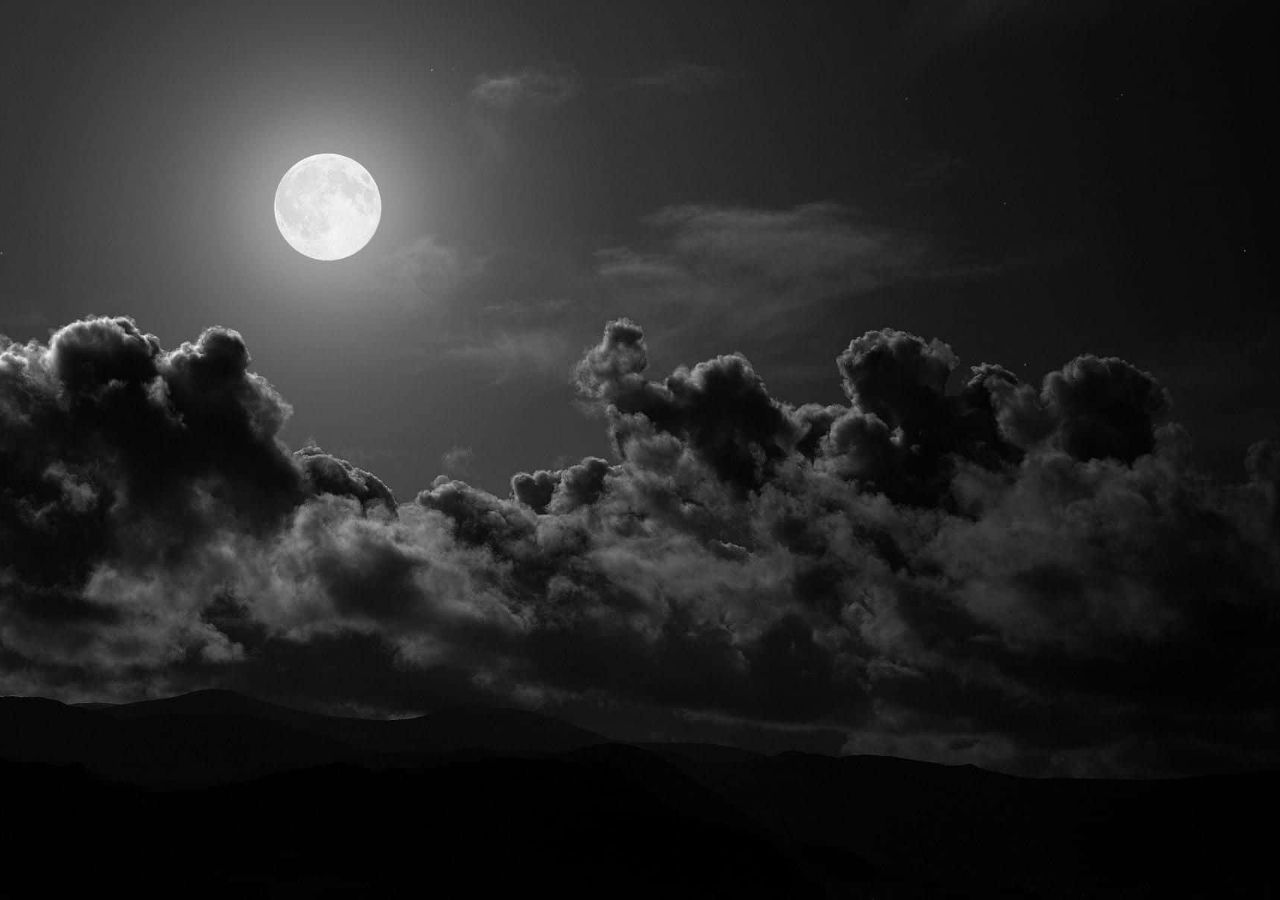
<file: CyberPenguin/CyberPenguin.html>
<!DOCTYPE html>
<html lang="en">
<head>
    <meta charset="UTF-8">
    <meta name="viewport" content="width=device-width, initial-scale=1.0">
    <link rel="stylesheet" href="CyberPenguin.css">
    <title>CyberPenguin</title>
</head>
<body>
    
</body>
</html>
</file>
<file: CyberPenguin/CyberPenguin.css>
@import url('https://fonts.googleapis.com/css2?family=Poppins&display=swap');

* {
    margin: 0;
    padding: 0;
    box-sizing: border-box;
    font-family: 'Poppins', sans-serif;
}

body {
    min-height: 100vh;
    background: url('background2.jpg') no-repeat;
    background-size: cover;
    background-position: center;
}

.sidebar {
    position: fixed;
    top: 0;
    left: 0;
    width: 80px;
    height: 100%;
    background: transparent;
    backdrop-filter: blur(40px);
    padding: 6px 14px;
    transition: .5s;
}

.sidebar.active {
    width: 260px;

}

.sidebar .logo-menu {
    display: flex;
    align-items: center;
    width: 100%;
    height: 70px;

}

.sidebar .logo-menu .logo {
    font-size: 25px;
    color: white;
    pointer-events: none;
    opacity: 0;
    transition: .3s;
}

.sidebar.active .logo-menu .logo {
    opacity: 1;
    transition-delay: .2s;

}

.sidebar .logo-menu .toggle-button {
    position: absolute;
    left: 50%;
    transform: translateX(-50%);
    width: 40px;
    height: 40px;
    font-size: 22px;
    color: white;
    text-align: center;
    line-height: 40px;
    cursor: pointer;
    transition: .5s;
}

.sidebar.active .logo-menu .toggle-button {
    left: 90%;

}

.sidebar.list {
    margin-top: 10px;

}

.list .list-item {
    list-style: none;
    width: 100%;
    height: 50px;
    margin: 5px 0;
    line-height: 50px;   
}

.list .list-item a {
    display: flex;
    align-items: center;
    font-size: 18px;
    color: white;
    text-decoration: none; 
    border-radius: 6px;
    white-space:  nowrap;
    transition: .5s;
}

.list .list-item.active a,
.list .list-item a:hover  {
    background: rgba(255, 255, 255, .2);
}

.list .list-item a i {
    min-width: 50px;
    height: 50px;
    text-align: center;
    line-height: 50px;

}

.sidebar .link-name {
    opacity: 0;
    pointer-events: none;
    transition: opacity .3s;
}

.sidebar.active .link-name {
    opacity: 1;
    pointer-events: auto;
    transition-delay: calc(.2s * var(--i));
}
</file>
